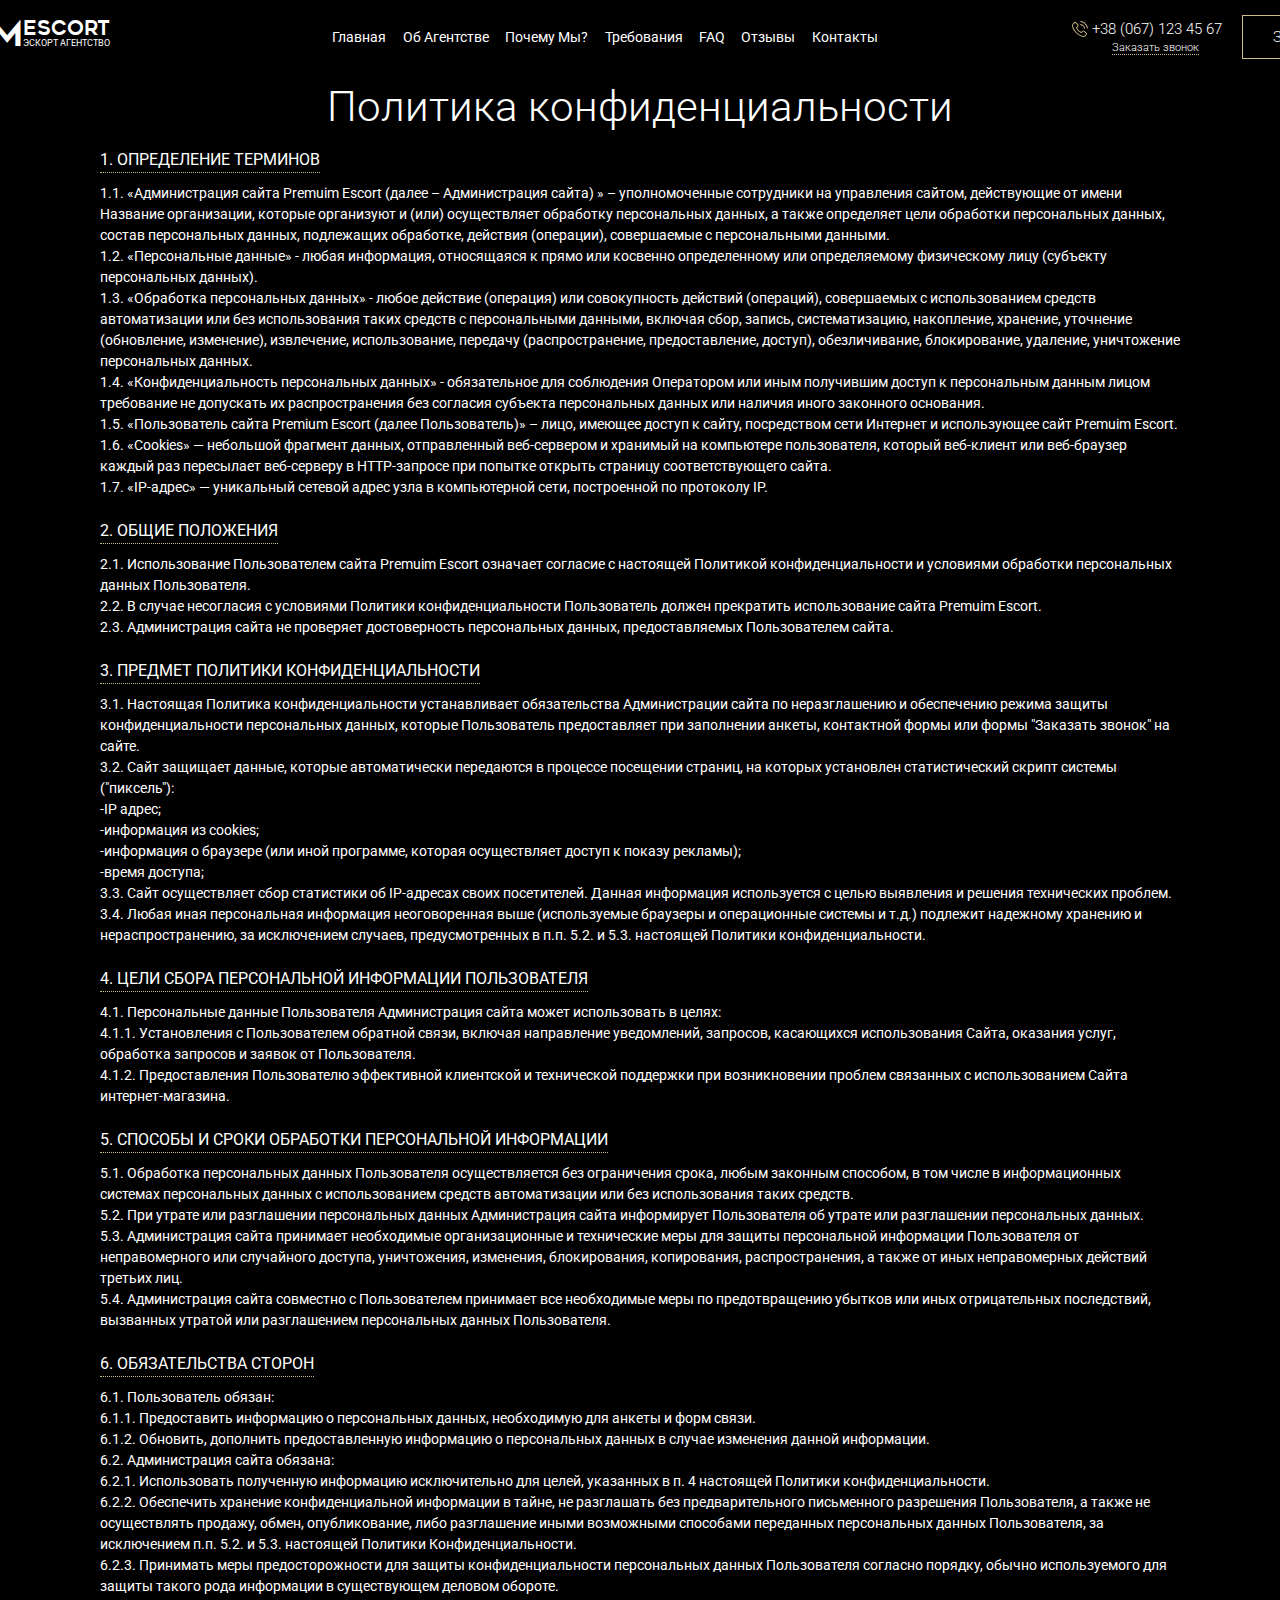
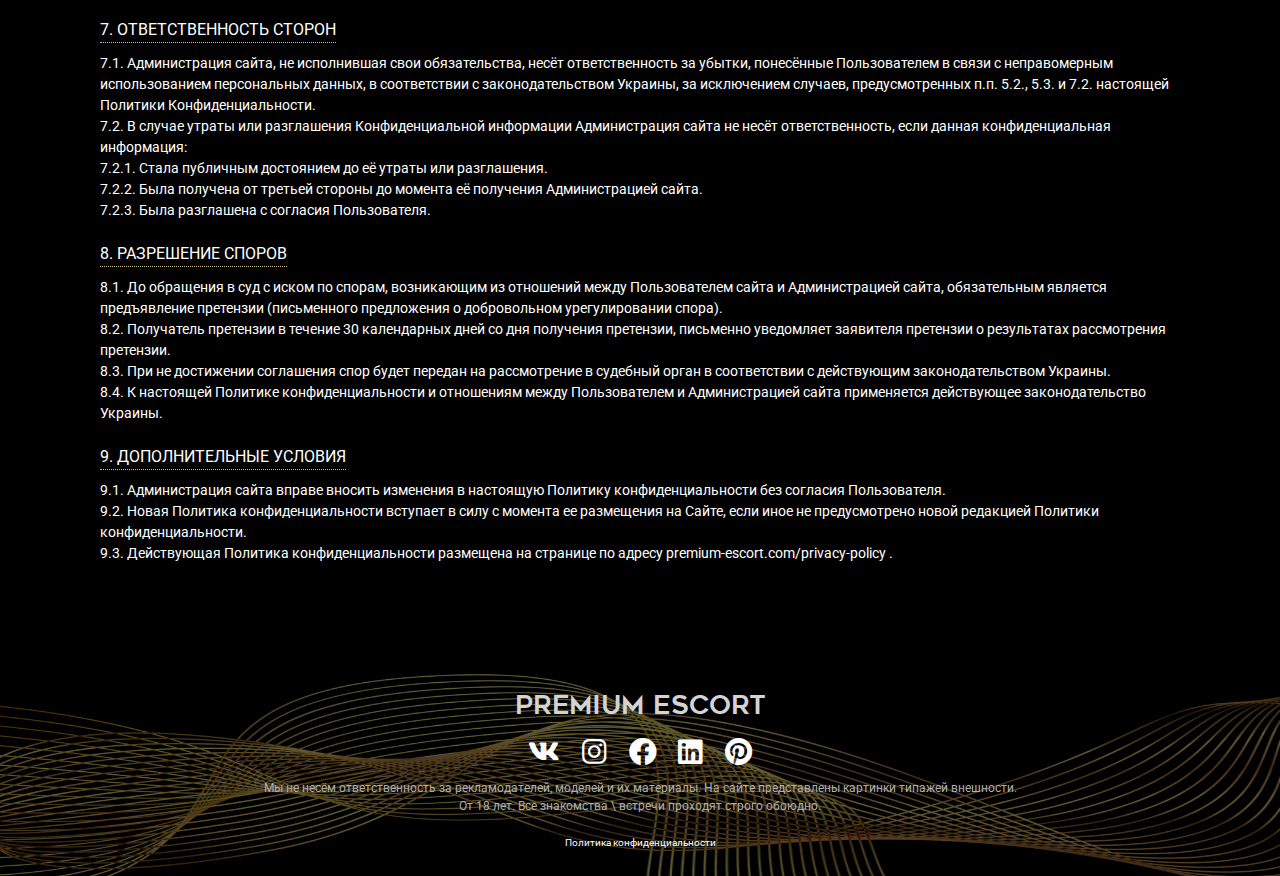
<file: privacy-policy.html>
<!doctype html>
<html lang="ru">

<head>
    <meta charset="utf-8">
    <meta name="viewport" content="width=device-width, initial-scale=1, shrink-to-fit=no">
    <title>Premium Escort - Политика конфиденциальности</title>
    <link rel="stylesheet" href="css/bootstrap.min.css">
    <link rel="stylesheet" href="css/style.css">
    <link rel="stylesheet" href="fonts/fontawesome-free-5.13.0-web/css/all.css">
    <script src="https://ajax.googleapis.com/ajax/libs/jquery/3.4.1/jquery.min.js"></script>
    <script src="https://cdnjs.cloudflare.com/ajax/libs/popper.js/1.16.0/umd/popper.min.js"></script>
    <link href="https://fonts.googleapis.com/css2?family=Roboto:wght@300;400;500;700&display=swap" rel="stylesheet">
</head>

<body id="home">
    <header class="main_menu home_menu">
        <div class="container">
            <div class="row align-items-center">
                <div class="col-lg-12">
                    <nav class="navbar navbar-expand-lg navbar-dark">
                        <a class="navbar-brand hh active" href="#home">PREMIUM<span>ESCORT
                        <div class="disc">ЭСКОРТ АГЕНТСТВО</div></span></a>
                        <div class="row mob-menu-icons">
                            <a class="navbar-toggler hh" type="button" href="#anketa">
                                <img alt="" src="img/icon/anketa.svg">
                            </a>
                            <button class="navbar-toggler menu-icon" type="button" data-toggle="collapse" data-target="#navbarSupportedContent" aria-controls="navbarSupportedContent" aria-expanded="false" aria-label="Toggle navigation">
                            <span class="navbar-toggler-icon"></span>
                        </button>
                        </div>
                        <div class="collapse navbar-collapse main-menu-item justify-content-center" id="navbarSupportedContent">
                            <ul class="navbar-nav menu align-items-center">
                                <li class="nav-item">
                                    <a class="nav-link" href="index.html">Главная</a>
                                </li>
                                <li class="nav-item">
                                    <a class="nav-link" href="about.html">Об агентстве</a>
                                </li>
                                <li class="nav-item">
                                    <a class="nav-link" href="advantages.html">Почему мы?</a>
                                </li>
                                <li class="nav-item">
                                    <a class="nav-link" href="requirements.html">Требования</a>
                                </li>
                                <li class="nav-item">
                                    <a class="nav-link" href="faq.html">FAQ</a>
                                </li>
                                <li class="nav-item">
                                    <a class="nav-link" href="#reviews">Отзывы</a>
                                </li>
                                <li class="nav-item">
                                    <a class="nav-link" href="#contacts">Контакты</a>
                                </li>
                            </ul>
                        </div>
                        <div class="menu_right_block">
                            <div class="hidden menu_right_item">
                                <a class="info-contacts d-none d-lg-block" data-toggle="modal" href="#ModalPhones"><img alt="" src="img/icon/phone-call.svg"> +38 (067) 123 45 67</a>
                                <a class="order-callback" data-toggle="modal" href="#ModalCallback">Заказать звонок</a>
                            </div>
                            <a class="boot" href="#anketa">Заполнить анкету</a>
                        </div>
                    </nav>
                </div>
            </div>
        </div>
    </header>
    <!-- FULLSCREEN MODAL CODE (.fullscreen) -->
    <div class="modal fade fullscreen" id="menuModal" tabindex="-1" role="dialog" aria-labelledby="myModalLabel" aria-hidden="true" style="z-index: 9999">
        <div class="modal-dialog">
            <div class="modal-content" style="color:#fff;">
                <div class="modal-header" style="border:0;">
                    <button type="button" class="btn btn-link menu-close" data-dismiss="modal"><img src="./img/icon/close.svg"></button>
                </div>
                <div class="modal-body text-center" data-dismiss="modal">
                    <ul style="list-style-type:none;">
                        <li><a class="nav-link" href="index.html">Главная</a></li>
                        <li><a class="nav-link" href="about.html">Об агентстве</a></li>
                        <li><a class="nav-link" href="advantages.html">Почему мы?</a></li>
                        <li><a class="nav-link" href="requirements.html">Требования</a></li>
                        <li><a class="nav-link" href="faq.html">FAQ</a></li>
                        <li><a class="nav-link" href="#reviews">Отзывы</a></li>
                        <li><a class="nav-link" href="#contacts">Контакты</a></li>
                    </ul>
                </div>
                <a class="boot boot-mob-menu hh" href="#anketa" data-dismiss="modal">Заполнить анкету</a>
            </div>
            <!-- /.modal-content -->
        </div>
        <!-- /.modal-dialog -->
    </div>
    <!-- /.fullscreen -->
    <!-- Mobile Menu end -->
    <!-- Header part end-->
    <section id="pol" class="feature_part">
        <div class="container">
            <div class="row justify-content-center">
                <div class="col-xl-8">
                    <div class="section_tittle text-center">
                        Политика конфиденциальности
                        <!--                    <p class="text-center">Описание</p> -->
                    </div>
                </div>
            </div>
            <div class="col-xl-12">
                <div class="tittle_police">1. ОПРЕДЕЛЕНИЕ ТЕРМИНОВ</div>
                1.1. «Администрация сайта Premuim Escort (далее – Администрация сайта) » – уполномоченные сотрудники на управления сайтом, действующие от имени Название организации, которые организуют и (или) осуществляет обработку персональных данных, а также определяет
                цели обработки персональных данных, состав персональных данных, подлежащих обработке, действия (операции), совершаемые с персональными данными.<br> 1.2. «Персональные данные» - любая информация, относящаяся к прямо или
                косвенно определенному или определяемому физическому лицу (субъекту персональных данных).<br> 1.3. «Обработка персональных данных» - любое действие (операция) или совокупность действий (операций), совершаемых с использованием средств автоматизации
                или без использования таких средств с персональными данными, включая сбор, запись, систематизацию, накопление, хранение, уточнение (обновление, изменение), извлечение, использование, передачу (распространение, предоставление, доступ),
                обезличивание, блокирование, удаление, уничтожение персональных данных.<br> 1.4. «Конфиденциальность персональных данных» - обязательное для соблюдения Оператором или иным получившим доступ к персональным данным лицом требование не допускать
                их распространения без согласия субъекта персональных данных или наличия иного законного основания.<br> 1.5. «Пользователь сайта Premium Escort (далее Пользователь)» – лицо, имеющее доступ к сайту, посредством сети Интернет и использующее
                сайт Premuim Escort.<br> 1.6. «Cookies» — небольшой фрагмент данных, отправленный веб-сервером и хранимый на компьютере пользователя, который веб-клиент или веб-браузер каждый раз пересылает веб-серверу в HTTP-запросе при попытке открыть
                страницу соответствующего сайта.<br> 1.7. «IP-адрес» — уникальный сетевой адрес узла в компьютерной сети, построенной по протоколу IP.<br><br>
                <div class="tittle_police">2. ОБЩИЕ ПОЛОЖЕНИЯ</div>
                2.1. Использование Пользователем сайта Premuim Escort означает согласие с настоящей Политикой конфиденциальности и условиями обработки персональных данных Пользователя.<br> 2.2. В случае несогласия с условиями Политики конфиденциальности
                Пользователь должен прекратить использование сайта Premuim Escort.<br> 2.3. Администрация сайта не проверяет достоверность персональных данных, предоставляемых Пользователем сайта.<br><br>
                <div class="tittle_police">3. ПРЕДМЕТ ПОЛИТИКИ КОНФИДЕНЦИАЛЬНОСТИ</div>
                3.1. Настоящая Политика конфиденциальности устанавливает обязательства Администрации сайта по неразглашению и обеспечению режима защиты конфиденциальности персональных данных, которые Пользователь предоставляет при заполнении анкеты, контактной формы
                или формы "Заказать звонок" на сайте.<br> 3.2. Сайт защищает данные, которые автоматически передаются в процессе посещении страниц, на которых установлен статистический скрипт системы ("пиксель"):<br> -IP адрес;<br> -информация
                из cookies;<br> -информация о браузере (или иной программе, которая осуществляет доступ к показу рекламы);<br> -время доступа;<br> 3.3. Сайт осуществляет сбор статистики об IP-адресах своих посетителей. Данная информация используется с
                целью выявления и решения технических проблем.<br> 3.4. Любая иная персональная информация неоговоренная выше (используемые браузеры и операционные системы и т.д.) подлежит надежному хранению и нераспространению, за исключением случаев,
                предусмотренных в п.п. 5.2. и 5.3. настоящей Политики конфиденциальности.<br><br>
                <div class="tittle_police">4. ЦЕЛИ СБОРА ПЕРСОНАЛЬНОЙ ИНФОРМАЦИИ ПОЛЬЗОВАТЕЛЯ</div>
                4.1. Персональные данные Пользователя Администрация сайта может использовать в целях:<br> 4.1.1. Установления с Пользователем обратной связи, включая направление уведомлений, запросов, касающихся использования Сайта, оказания услуг, обработка
                запросов и заявок от Пользователя.<br> 4.1.2. Предоставления Пользователю эффективной клиентской и технической поддержки при возникновении проблем связанных с использованием Сайта интернет-магазина.<br><br>
                <div class="tittle_police">5. СПОСОБЫ И СРОКИ ОБРАБОТКИ ПЕРСОНАЛЬНОЙ ИНФОРМАЦИИ</div>
                5.1. Обработка персональных данных Пользователя осуществляется без ограничения срока, любым законным способом, в том числе в информационных системах персональных данных с использованием средств автоматизации или без использования таких средств.<br>                5.2. При утрате или разглашении персональных данных Администрация сайта информирует Пользователя об утрате или разглашении персональных данных.<br> 5.3. Администрация сайта принимает необходимые организационные и технические меры для защиты
                персональной информации Пользователя от неправомерного или случайного доступа, уничтожения, изменения, блокирования, копирования, распространения, а также от иных неправомерных действий третьих лиц.<br> 5.4. Администрация сайта совместно
                с Пользователем принимает все необходимые меры по предотвращению убытков или иных отрицательных последствий, вызванных утратой или разглашением персональных данных Пользователя.<br><br>
                <div class="tittle_police">6. ОБЯЗАТЕЛЬСТВА СТОРОН</div>
                6.1. Пользователь обязан:<br> 6.1.1. Предоставить информацию о персональных данных, необходимую для анкеты и форм связи.<br> 6.1.2. Обновить, дополнить предоставленную информацию о персональных данных в случае изменения данной информации.<br>                6.2. Администрация сайта обязана:<br> 6.2.1. Использовать полученную информацию исключительно для целей, указанных в п. 4 настоящей Политики конфиденциальности.<br> 6.2.2. Обеспечить хранение конфиденциальной информации в тайне, не разглашать
                без предварительного письменного разрешения Пользователя, а также не осуществлять продажу, обмен, опубликование, либо разглашение иными возможными способами переданных персональных данных Пользователя, за исключением п.п. 5.2. и 5.3. настоящей
                Политики Конфиденциальности.<br> 6.2.3. Принимать меры предосторожности для защиты конфиденциальности персональных данных Пользователя согласно порядку, обычно используемого для защиты такого рода информации в существующем деловом обороте.<br><br>
                <div class="tittle_police">7. ОТВЕТСТВЕННОСТЬ СТОРОН</div>
                7.1. Администрация сайта, не исполнившая свои обязательства, несёт ответственность за убытки, понесённые Пользователем в связи с неправомерным использованием персональных данных, в соответствии с законодательством Украины, за исключением случаев, предусмотренных
                п.п. 5.2., 5.3. и 7.2. настоящей Политики Конфиденциальности.<br> 7.2. В случае утраты или разглашения Конфиденциальной информации Администрация сайта не несёт ответственность, если данная конфиденциальная информация:<br>                7.2.1. Стала публичным достоянием до её утраты или разглашения.<br> 7.2.2. Была получена от третьей стороны до момента её получения Администрацией сайта.<br> 7.2.3. Была разглашена с согласия Пользователя.<br><br>
                <div class="tittle_police">8. РАЗРЕШЕНИЕ СПОРОВ</div>
                8.1. До обращения в суд с иском по спорам, возникающим из отношений между Пользователем сайта и Администрацией сайта, обязательным является предъявление претензии (письменного предложения о добровольном урегулировании спора).<br> 8.2.
                Получатель претензии в течение 30 календарных дней со дня получения претензии, письменно уведомляет заявителя претензии о результатах рассмотрения претензии.<br> 8.3. При не достижении соглашения спор будет передан на рассмотрение в судебный
                орган в соответствии с действующим законодательством Украины.<br> 8.4. К настоящей Политике конфиденциальности и отношениям между Пользователем и Администрацией сайта применяется действующее законодательство Украины.<br><br>
                <div class="tittle_police">9. ДОПОЛНИТЕЛЬНЫЕ УСЛОВИЯ</div>
                9.1. Администрация сайта вправе вносить изменения в настоящую Политику конфиденциальности без согласия Пользователя.<br> 9.2. Новая Политика конфиденциальности вступает в силу с момента ее размещения на Сайте, если иное не предусмотрено
                новой редакцией Политики конфиденциальности.<br> 9.3. Действующая Политика конфиденциальности размещена на странице по адресу premium-escort.com/privacy-policy .
            </div>
        </div>
    </section>
    <!-- Contacts end -->
    <!-- footer part start-->
    <footer class="footer py-4">
        <!-- py-5 -->
        <div class="container-fluid">
            <div class="col-lg-12 flex-column justify-content-center align-items-center text-center footer-block-pos section-tittle">
                <span>Premium Escort</span>
                <ul class="social_link d-flex justify-content-center">
                    <li><a href=""><i class="fab fa-2x fa-vk"></i></a></li>
                    <li><a href=""><i class="fab fa-2x fa-instagram"></i></a></li>
                    <li><a href=""><i class="fab fa-2x fa-facebook"></i></a></li>
                    <li><a href=""><i class="fab fa-2x fa-linkedin"></i></a></li>
                    <li><a href=""><i class="fab fa-2x fa-pinterest"></i></a></li>
                </ul>
                <p>Мы не несём ответственность за рекламодателей, моделей и их материалы. На сайте представлены картинки типажей внешности.<br>От 18 лет. Все знакомства \ встречи проходят строго обоюдно.</p>
                <a class="pol hh" href="#pol">Политика конфиденциальности</a>
            </div>
        </div>
    </footer>
    <!-- Right soc bar -->
    <div class="social-icons" id="s-icons">
        <ul class="navbar-nav" aria-labelledby="btn-share">
            <li>
                <a href="#ModalCallback" data-toggle="modal" class="btn btn-primary btn-social"><img alt="" class="btn-social-pos" src="img/icon/callback.svg"></a>
            </li>
            <li>
                <a href="#ModalPhones" data-toggle="modal" class="btn btn-primary btn-social"><img alt="" class="btn-social-pos" src="img/icon/telephone.svg"></a>
            </li>
            <li>
                <a target="_blank" href="tg://resolve?domain=iam_ignat" class="btn btn-primary btn-social"><img alt="" class="btn-social-pos" src="img/icon/telega.svg"></a>
            </li>
            <li>
                <a target="_blank" href="viber://chat?number=12345678" class="btn btn-primary btn-social"><img alt="" class="btn-social-pos" src="img/icon/viber.svg"></a>
            </li>
        </ul>
        <button id="btn-share" class="btn btn-primary btn-social"><i class="btn-social-main fa fa-phone-alt"></i></button>
    </div>
    <!-- Back to top button -->
    <button id="back-to-top" class="btn btn-primary back-to-top" role="button" title="Наверх" data-toggle="tooltip" data-placement="left"><i class="fa fa-long-arrow-alt-up"></i></button>
    <!-- The Modal "Контакты" -->
    <div class="modal fade" id="ModalPhones">
        <div class="modal-dialog modal-dialog-centered">
            <div class="modal-content">
                <!-- Modal Header -->
                <div class="modal-header">
                    <div class="modal-title">Наши контакты</div>
                    <button type="button" class="close" data-dismiss="modal">&times;</button>
                </div>
                <!-- Modal body -->
                <div class="modal-body">
                    <div class="row">
                        <div class="col mdl_block">
                            <a href="tel:+380777777777">+38 (077) 777 77 77</a>
                        </div>
                        <div class="col">
                            <div class="row mdl_block">
                                <div class="col">
                                    <a href="#"><img alt="" src="./img/icon/black_telegram.svg"></a>
                                </div>
                                <div class="col">
                                    <a href="#"><img alt="" src="./img/icon/black_viber.svg"></a>
                                </div>
                                <div class="col">
                                    <a href="#"><img alt="" src="./img/icon/black_whatsapp.svg"></a>
                                </div>
                            </div>
                        </div>
                    </div>
                    <div class="row">
                        <div class="col mdl_block">
                            <a href="tel:+380777777777">+38 (077) 777 77 77</a>
                        </div>
                        <div class="col">
                            <div class="row mdl_block">
                                <div class="col">
                                    <a href="#"><img alt="" src="./img/icon/black_telegram.svg"></a>
                                </div>
                                <div class="col">
                                    <a href="#"><img alt="" src="./img/icon/black_viber.svg"></a>
                                </div>
                                <div class="col">
                                    <a href="#"><img alt="" src="./img/icon/black_whatsapp.svg"></a>
                                </div>
                            </div>
                        </div>
                    </div>
                    <div class="row">
                        <div class="col mdl_block">
                            <a href="tel:+380777777777">+38 (077) 777 77 77</a>
                        </div>
                        <div class="col">
                            <div class="row mdl_block">
                                <div class="col">
                                    <a href="#"><img alt="" src="./img/icon/black_telegram.svg"></a>
                                </div>
                                <div class="col">
                                    <a href="#"><img alt="" src="./img/icon/black_viber.svg"></a>
                                </div>
                                <div class="col">
                                    <a href="#"><img alt="" src="./img/icon/black_whatsapp.svg"></a>
                                </div>
                            </div>
                        </div>
                    </div>
                </div>
            </div>
        </div>
    </div>
    <!-- The Modal "Перезвонить мне" -->
    <div class="modal fade" id="ModalCallback">
        <div class="modal-dialog modal-dialog-centered">
            <div class="modal-content">
                <!-- Modal Header -->
                <div class="modal-header">
                    <div class="modal-title">Заказать звонок</div>
                    <button type="button" class="close" data-dismiss="modal">&times;</button>
                </div>
                <!-- Modal body -->
                <div class="modal-body">
                    <form id="fcallback" class="contact-form" action="php/form-callback.php">
                        <div class="row">
                            <div class="col form-field col x-50">
                                <input name="name" placeholder="Имя" type="text" required>
                            </div>
                            <div class="col form-field col x-50">
                                <input name="phone" placeholder="Телефон" type="tel" required>
                            </div>
                        </div>
                        <div class="form-field col x-100 align-center">
                            <div id="callbackResult"><button class="boot" type="button" onclick="ajaxFormRequest('callbackResult', 'fcallback', 'php/form-callback.php')">Отправить</button></div>
                        </div>
                    </form>
                </div>
            </div>
        </div>
    </div>
    <!-- Modal "Заполнить анкету" -->
    <div class="modal fade" id="ModalAnketa">
        <div class="modal-dialog modal-dialog-centered">
            <div class="modal-content">
                <!-- Modal Header -->
                <div class="modal-header">
                    <div class="modal-title">Анкета</div>
                    <button type="button" class="close" data-dismiss="modal">&times;</button>
                </div>
                <!-- Modal body -->
                <div class="modal-body text-center">
                    <form id="fprofile-modal" action="php/form-profile.php" method="post" enctype="multipart/form-data">
                        <div class="row">
                            <div class="col">
                                <input name="name" placeholder="Имя" type="text" required>
                                <input name="phone" placeholder="Телефон" type="password" required>
                                <input name="city" placeholder="Город проживания" type="text" required>
                            </div>
                            <div class="col">
                                <input name="age" placeholder="Возраст (от 18 лет)" type="text" required>
                                <input name="insta" placeholder="Instagram (необязательно)" type="text">
                                <label>Есть ли опыт?</label><br>
                                <div class="custom-control custom-radio custom-control-inline">
                                    <input type="radio" id="customRadioInline1" name="exp" class="custom-control-input">
                                    <label class="custom-control-label" for="customRadioInline1">Да</label>
                                </div>
                                <div class="custom-control custom-radio custom-control-inline">
                                    <input type="radio" id="customRadioInline2" name="exp" class="custom-control-input">
                                    <label class="custom-control-label" for="customRadioInline2">Нет</label>
                                </div>
                            </div>
                        </div>
                        <div class="modal-h text-center">Добавь пару своих фото</div><br>
                        <div class="row justify-content-center">
                            <div class="col-5">
                                Фото в полный рост
                                <input id="filemodal1" type="file" name="file[]" class="inputfile" />
                                <label for="filemodal1"><img alt="" src="./img/icon/add.svg"></label>
                            </div>
                            <div class="col-5">
                                Фото с других ракурсов
                                <input id="filemodal2" type="file" name="file[]" class="inputfile" />
                                <label for="filemodal2"><img alt="" src="./img/icon/add.svg"></label>
                            </div>
                        </div>
                        <br>
                        <div id="profileModalResult"><button class="boot" type="button" onclick="ajaxFormRequest('profileModalResult', 'fprofile-modal', 'php/form-profile.php')">Отправить</button></div>
                    </form>
                </div>
            </div>
        </div>
    </div>
    <script src="https://code.jquery.com/jquery-3.4.1.min.js" integrity="sha384-J6qa4849blE2+poT4WnyKhv5vZF5SrPo0iEjwBvKU7imGFAV0wwj1yYfoRSJoZ+n" crossorigin="anonymous"></script>
    <script src="https://cdn.jsdelivr.net/npm/popper.js@1.16.0/dist/umd/popper.min.js" integrity="sha384-Q6E9RHvbIyZFJoft+2mJbHaEWldlvI9IOYy5n3zV9zzTtmI3UksdQRVvoxMfooAo" crossorigin="anonymous"></script>
    <script src="https://stackpath.bootstrapcdn.com/bootstrap/4.4.1/js/bootstrap.min.js" integrity="sha384-wfSDF2E50Y2D1uUdj0O3uMBJnjuUD4Ih7YwaYd1iqfktj0Uod8GCExl3Og8ifwB6" crossorigin="anonymous"></script>
    <script src="js/custom.js"></script>
</body>

</html>
<!-- owl carousel js
<script src="js/owl.carousel.min.js"></script>
<script src="js/jquery.nice-select.min.js"></script> -->
<!-- custom js
<script src="js/back.to.top.js"></script>
<script src="js/fixed.menu.js"></script>
<script src="js/hide.tag.js"></script>
<script src="js/imput-file.js"></script>
<script src="js/icons-right.js"></script>
<script src="js/block.backlight.js"></script> -->
</file>
<file: css/style.css>
/*** GLOBAL INFO START

Заголовки: 42px
Описания: 15px
Линии: 4px
Цвет элементов: #d0bc89

-GLOBAL INFO END ***/

/* FONTS */
@font-face {
    font-family: Geometos;
    src: url(../fonts/font-for-logo/logo.ttf);
}

/**************** ROOT STYLE ****************/
html { scroll-behavior: smooth; }
body {
  color: #fff;
  background-color: #000000;
  font-family: 'Roboto', sans-serif;
  padding: 0;
  margin: 0;
  font-size: 14px;
}

/*********** TYPOGRAPHY STYLES ***********/
img {max-width: 100%;}
hr {display: none;}
a {
    color: #fff;
    text-decoration: none;
    -webkit-transition: 0.5s;
    transition: 0.5s;
}
a:hover {
    color: #d0bc89;
    outline: none;
    text-decoration: none;
}
a:focus, .button:focus, button:focus, .btn:focus {
    text-decoration: none;
    outline: none;
    box-shadow: none;
    -webkit-transition: 1s;
    transition: 1s;
}

p {
    font-size: 14px;
    color: #b0b0b0;
}
ul {
    list-style: none;
    margin: 0;
    padding: 0;
}

/* ScrollBar Style */
body::-webkit-scrollbar {background-color:#d0bc89;width:8px}
body::-webkit-scrollbar-track {background-color: #ffffff}
body::-webkit-scrollbar-thumb {background-color: #d0bc89;border-radius:16px;border:1px solid rgba(0, 0, 0, 0)}
body::-webkit-scrollbar-button {display:none}

/* Text under slider *Models* */
.carousel-caption {position: unset;}
.carousel-caption p{color: #fff;margin-bottom: -30px;font-weight: 300;}
.carousel-caption span {color: #d0bc89;font-weight: bold;}

/* Mouse scroll animate */
.scroll-downs {
    position: absolute;
    top: 0;
    right: 0;
    bottom: 0;
    left: 0;
    margin: auto;

    width :34px;
    height: 55px;
}
.mousey {
    cursor: pointer;
    display: inline-block;
    width: 3px;
    padding: 10px 15px;
    height: 35px;
    border: 2px solid #fff;
    border-radius: 25px;
    box-sizing: content-box;
    vertical-align: middle;
    transform: scale(0.6);
}
.scroller {
    width: 3px;
    height: 10px;
    border-radius: 25%;
    background-color: #fff;
    animation-name: scroll;
    animation-duration: 2.2s;
    animation-timing-function: cubic-bezier(.15,.41,.69,.94);
    animation-iteration-count: infinite;
}

@keyframes scroll {
    0% { opacity: 0; }
    10% { transform: translateY(0); opacity: 1; }
    100% { transform: translateY(15px); opacity: 0;}
}

.custom-control-input:checked~.custom-control-label::before {
    color: #fff;
    border-color: #d0bc89;
    background-color: #d0bc89;
}

.head-mouse {
    position: absolute;
    text-align: center;
    bottom: 10px;
    left:0;
    right: 0;
}

::placeholder {padding-left: 7px;}

*, *:after, *:before {
    -webkit-box-sizing: border-box;
    -moz-box-sizing: border-box;
    box-sizing: border-box;
}

/* No Touch devices */
.cd-nav-trigger {
    display: none;
}

.no-touch #cd-vertical-nav {
    position: fixed;
    left: 40px;
    top: 50%;
    bottom: auto;
    -webkit-transform: translateY(-50%);
    -moz-transform: translateY(-50%);
    -ms-transform: translateY(-50%);
    -o-transform: translateY(-50%);
    transform: translateY(-50%);
    z-index: 1;
}
.no-touch #cd-vertical-nav li {
    text-align: left;
}
.no-touch #cd-vertical-nav a {
    display: inline-block;
    /* prevent weird movements on hover when you use a CSS3 transformation - webkit browsers */
    -webkit-backface-visibility: hidden;
    backface-visibility: hidden;
}
.no-touch #cd-vertical-nav a:after {
    content: "";
    display: table;
    clear: both;
}
.no-touch #cd-vertical-nav a span {
    float: left;
    display: inline-block;
    -webkit-transform: scale(0.6);
    -moz-transform: scale(0.6);
    -ms-transform: scale(0.6);
    -o-transform: scale(0.6);
    transform: scale(0.6);
}
.no-touch #cd-vertical-nav a:hover span {
    -webkit-transform: scale(1);
    -moz-transform: scale(1);
    -ms-transform: scale(1);
    -o-transform: scale(1);
    transform: scale(1);
}

.no-touch #cd-vertical-nav a:hover .cd-label {opacity: 1;}

.no-touch #cd-vertical-nav a.is-selected .cd-dot{background-color: #fff;}
.no-touch #cd-vertical-nav a.is-selected .cd-label{transform: scale(1);opacity: 1;}
.no-touch #cd-vertical-nav .cd-dot {
    position: relative;
    /* we set a top value in order to align the dot with the label. If you change label's font, you may need to change this top value*/
    top: 8px;
    height: 18px;
    width: 18px;
    border-radius: 50%;
    background-color: #d0bc89;
    -webkit-transition: -webkit-transform 0.2s, background-color 0.5s;
    -moz-transition: -moz-transform 0.2s, background-color 0.5s;
    transition: transform 0.2s, background-color 0.5s;
    -webkit-transform-origin: 50% 50%;
    -moz-transform-origin: 50% 50%;
    -ms-transform-origin: 50% 50%;
    -o-transform-origin: 50% 50%;
    transform-origin: 50% 50%;
}

.no-touch #cd-vertical-nav .cd-label {
    position: relative;
    margin: 5px 0px 0px 14px;
    color: white;
    font-size: 16px;
    font-weight: 300;
    -webkit-transition: -webkit-transform 0.2s, opacity 0.2s;
    -moz-transition: -moz-transform 0.2s, opacity 0.2s;
    transition: transform 0.2s, opacity 0.2s;
    opacity: 0;
    -webkit-transform-origin: 100% 50%;
    -moz-transform-origin: 100% 50%;
    -ms-transform-origin: 100% 50%;
    -o-transform-origin: 100% 50%;
    transform-origin: 100% 50%;
}

/* Touch devices */
.touch .cd-nav-trigger {
    display: block;
    z-index: 2;
    position: fixed;
    bottom: 30px;
    left: 5%;
    height: 44px;
    width: 44px;
    border-radius: 0.25em;
    background: rgba(255, 255, 255, 0.9);
}

.touch .cd-nav-trigger span {
    position: absolute;
    height: 4px;
    width: 4px;
    background-color: #3e3947;
    border-radius: 50%;
    left: 50%;
    top: 50%;
    bottom: auto;
    right: auto;
    -webkit-transform: translateX(-50%) translateY(-50%);
    -moz-transform: translateX(-50%) translateY(-50%);
    -ms-transform: translateX(-50%) translateY(-50%);
    -o-transform: translateX(-50%) translateY(-50%);
    transform: translateX(-50%) translateY(-50%);
}

.touch .cd-nav-trigger span::before, .touch .cd-nav-trigger span::after {
    content: '';
    height: 100%;
    width: 100%;
    position: absolute;
    left: 0;
    background-color: inherit;
    border-radius: inherit;
}

.touch .cd-nav-trigger span::before {top: -9px;}
.touch .cd-nav-trigger span::after {bottom: -9px;}

.touch #cd-vertical-nav {
    position: fixed;
    z-index: 1;
    right: 5%;
    bottom: 30px;
    width: 90%;
    max-width: 400px;
    max-height: 90%;
    overflow-y: scroll;
    -webkit-overflow-scrolling: touch;
    -webkit-transform-origin: right bottom;
    -moz-transform-origin: right bottom;
    -ms-transform-origin: right bottom;
    -o-transform-origin: right bottom;
    transform-origin: right bottom;
    -webkit-transform: scale(0);
    -moz-transform: scale(0);
    -ms-transform: scale(0);
    -o-transform: scale(0);
    transform: scale(0);
    -webkit-transition-property: -webkit-transform;
    -moz-transition-property: -moz-transform;
    transition-property: transform;
    -webkit-transition-duration: 0.2s;
    -moz-transition-duration: 0.2s;
    transition-duration: 0.2s;
    border-radius: 0.25em;
    background-color: rgba(255, 255, 255, 0.9);
}
.touch #cd-vertical-nav a {
    display: block;
    padding: 1em;
    border-bottom: 1px solid rgba(62, 57, 71, 0.1);
}
.touch #cd-vertical-nav a span:first-child {
    display: none;
}
.touch #cd-vertical-nav a.is-selected span:last-child {
    color: #d0bc89;
}
.touch #cd-vertical-nav.open {
    -webkit-transform: scale(1);
    -moz-transform: scale(1);
    -ms-transform: scale(1);
    -o-transform: scale(1);
    transform: scale(1);
}
.touch #cd-vertical-nav.open + .cd-nav-trigger {
    background-color: transparent;
}
.touch #cd-vertical-nav.open + .cd-nav-trigger span {
    background-color: rgba(62, 57, 71, 0);
}
.touch #cd-vertical-nav.open + .cd-nav-trigger span::before, .touch #cd-vertical-nav.open + .cd-nav-trigger span::after {
    background-color: #3e3947;
    height: 3px;
    width: 20px;
    border-radius: 0;
    left: -8px;
}
.touch #cd-vertical-nav.open + .cd-nav-trigger span::before {
    -webkit-transform: rotate(45deg);
    -moz-transform: rotate(45deg);
    -ms-transform: rotate(45deg);
    -o-transform: rotate(45deg);
    transform: rotate(45deg);
    top: 1px;
}
.touch #cd-vertical-nav.open + .cd-nav-trigger span::after {
    -webkit-transform: rotate(135deg);
    -moz-transform: rotate(135deg);
    -ms-transform: rotate(135deg);
    -o-transform: rotate(135deg);
    transform: rotate(135deg);
    bottom: 0;
}
.touch #cd-vertical-nav li:last-child a {
    border-bottom: none;
}

/* Menu style */
.menu {font-size: 16px;align-items: center;margin-left:42px}

.menu a {
    text-transform: capitalize;
    vertical-align: middle;
    text-align: center;
    position: relative;
}
.menu .true:after {
    content: "";
    color: #d0bc89;
    display: block;
    border-bottom: 1px solid;
    position: absolute;
    bottom: -5px;
    width: 100%;
    left: 0;
}
.menu a:after {
    content: "";
    display: block;
    color: #d0bc89;
    width: 0;
    border-bottom: 1px solid;
    position: absolute;
    bottom: -5px;
    left: 50%;
    transition: .3s;
}
.menu a:hover:after {
    content: "";
    color: #d0bc89;
    display: block;
    border-bottom: 1px solid;
    position: relative;
    bottom: -5px;
    width: 100%;
    left: 0; }

.mob-menu-bar {margin-right: 10px;}
.mob-menu-icons {display: block;}
.mob-menu-icons img {width: 1.5rem;}

.home_menu {
    position: absolute;
    background-color:rgba(0, 0, 0, 0.7);
    content: "";
    display: block;
    left: 0;
    top: 0;
    width: 100%;
    z-index: 999;
}
.main_menu .navbar-brand {
    font-family: Geometos;
    vertical-align: middle;
    font-size: 36px;
    color: #fff;
    padding: 0rem !important;
}
.main_menu .navbar-brand-mob{
    font-family: Geometos;
    font-size: 1.32rem;
    padding: .8rem 0rem .7rem 0rem!important;
/*    margin-top: 0.27rem; */
}

.main_menu .navbar-brand span {
    display: inline-block;
    font-size: 20.2px;
    line-height: 0.91;
}

.main_menu .navbar-brand .disc {font-family: Roboto;font-size: 8.8px;}

.navbar-brand:hover, .navbar-brand:focus {text-decoration: none;}
.navbar-brand p {font-size: 9px;}
.navbar-dark .navbar-toggler-icon {background-image: url(../img/icon/menu.svg);}

.main_menu .navbar-toggler {
    font-size: 1rem;
    float: right!important;
    position: relative;
    z-index: 1;
}

.menu-icon {padding: unset;}

.main_menu .navbar-toggler:after {
    position: absolute;
    content: "";
    width: 100%;
    height: 100%;
    top: 0;
    left: 0;
    z-index: -1;
    background-size: 100% auto;
}

.main_menu .main-menu-item {text-align: center;justify-content: center;}

.main_menu .main-menu-item ul li .nav-link {
    color: #fff;
    font-size: 14px;
    padding: 38px 23px;
    font-family: "Roboto", serif;
    line-height: 13px;
    text-transform: capitalize;
}

.main_menu .main-menu-item ul li .nav-link:hover {color: #fff;}

.dropdown-menu {background-color: #fafafa;/*border: 1px solid rgba(0, 0, 0, 0.15) !important;*/}

.dropdown .dropdown-menu {
    transition: all 0.5s;
    overflow: hidden;
    transform-origin: top center;
    transform: scale(1, 0);
    display: block;
    margin-top: -1px;
}

.dropdown .dropdown-menu .dropdown-item {
    font-size: 14px;
    padding: 9px 18px !important;
    color: #000 !important;
    text-transform: capitalize;
}

.dropdown .dropdown-menu .dropdown-item:hover {color: #0065e1 !important;}

.dropdown:hover .dropdown-menu {transform: scale(1);}

.nav-link {display: block;padding: .2rem!important;}
.nav-item {padding: 5px;}
.nav-pills .nav-link.active, .nav-pills .show>.nav-link {
    background: none;
}

.comment_carousel .nav-link.active img {
    transform: scale(1.2)
}

.menu_fixed {
    position: fixed;
    z-index: 9999 !important;
    width: 100%;
    background-color: #000000;
    box-shadow: 0px 10px 15px rgba(0, 0, 0, 0.05);
    top: 0;
    margin: auto!important;
    opacity: 1;
}

.menu_fixed .main-menu-item ul li .nav-link {color: #ffffff;}

.menu_right_block {
    color: #fff;
    display: flex;
    position: relative;
    z-index: 1;
}

.menu_right_block .boot {padding: 10px 30px;display: inline-table;margin: auto auto auto 20px;}

.menu_right_block img {margin-bottom: 2px;width: 16px;}
.menu_right_item {
    font-size: 13px;
    flex-direction: column;
    text-align: center;
    margin: auto;
    line-height: 1.2;
}

.menu_right_item .order-callback {
    font-size: 11px;
    font-weight: 300;
    border-bottom-width: 1px;
    border-bottom-style: dotted;
    border-bottom-color: #d0bc89;
    margin-left: 17px;
    }

.menu_right_item .info-contacts {
    font-size: 15px;
    font-weight: 300;
}

.head-text-botton {
    text-align: center;
    font-size: 22px;
    margin-top: 230px;
    font-weight: 300;
}

.head-text-botton a {
    border-bottom-width: 1px;
    border-bottom-style: dotted;
    border-bottom-color: #d0bc89;
}

.icons_right_block{display: none!important;}

.navbar-dark .navbar-nav .active>.nav-link, .navbar-dark .navbar-nav .nav-link.active, .navbar-dark .navbar-nav .nav-link.show, .navbar-dark .navbar-nav .show>.nav-link {color: #d0bc89 !important;}
.navbar-dark .navbar-nav .nav-link:focus,.navbar-dark .navbar-nav .nav-link:hover{color: #fff}

/* Hide menu elements after scroll */
.scroll {transition: .6s;background-color: #000000;}
.scroll .hidden {display: none;}
.scroll .menu {margin-left: -110px;}

/* BLOCKS STYLE */
.feature_part {padding-top: 0px;}

/* REVIEWS STYLE */
#comment {background-color: var(--black);color: var(--white); }
#more1, #more2, #more3, #more4, #more5 {display: none;}
#myBtn1, #myBtn2, #myBtn3, #myBtn4, #myBtn5 {color: #d0bc89; cursor: pointer}
.comment_carousel {padding-top: 20px;}

.comment_carousel img {
    margin: 5px;
    pointer-events: none!important;
    width: 50px;
    height: 50px;
}

.comment_frame {
    display: inline-block;
    position: relative;
    right: 0;
    transform: scale(0.6);
}

.comment_frame img { pointer-events: none!important; max-width: 100%}

.comment_person {
    position: absolute;
    width: 141px;
    border-radius: 70px;
    top: 7px;
    left: 10px;
    z-index: 100;
}

.comment_icon {
    position: absolute;
    left: 0;
    top: 100px;
    z-index: 200;
}

.comment_name {font-size:20px;margin-top: -40px;color: #fff;}
.comment_name p {font-size: 11px; color: #7c7c7c;margin-bottom: 0px;}
.comment_name span {color: #fff;}
.comment-text p {font-size: 16px;}
.panel-group {margin-bottom: 20px;}

/* Modal Windows Styles */
.modal-title {
    font-size: 16px;
    text-align: center;
    color: #000;
}
.modal-content {
    color: #000;
    text-align: center;
    margin: auto;
}
.modal-h {color: #000; font-size: 20px; font-weight: 300;margin-top: 10px;}

.modal-body a {
    color: #000!important;
}

.mdl_block {
    font-size: 18px;
    vertical-align: middle;
    margin-bottom: 5px;
}

.mdl_block img {
    width: 50%;
}

/* Modal "Callback & Anketa" */
.modal-body input {
    font-size: 16px;
    margin-bottom: 20px;
    width: 100%;
    display: block;
    border: none;
    padding-top: 20px;
    border-bottom: solid 1px #000000;
    -webkit-transition: all 0.3s cubic-bezier(0.64, 0.09, 0.08, 1);
    transition: all 0.3s cubic-bezier(0.64, 0.09, 0.08, 1);
    background: -webkit-linear-gradient(top, rgba(255, 255, 255, 0) 96%, #000000 4%);
    background: linear-gradient(to bottom, rgba(255, 255, 255, 0) 96%, #000000 4%);
    background-position: -200px 0;
    background-size: 200px 100%;
    background-repeat: no-repeat;
    color: #000000;
}

.modal-body .inputfile + label {background-color: #fff;}
.modal-body .inputfile:focus + label, .modal-body .inputfile + label:hover {background-color: #9b9b9b;}

.hright_block {
  color: #fff;
  display:inline-block;
  vertical-align:bottom;
  text-align: right;
  float: right;
  margin-top: 150%;
  margin-right: -10%;
}
.hright_block span {font-size: 22px;}
.hright_block p {color: #fff;font-size: 18px;margin-top: -5px;}

/* Lines after head titles */
.left-line {
    background-color: #ababab;
    width: 50%;
    height: 1px;
    margin-right: 20%;
}

.right-line {
    background-color: #ababab;
    width: 50%;
    height: 1px;
}

/* Anketa CSS style */
.anketa input {
    font-size: 16px;
    margin-bottom: 20px;
    width: 100%;
    display: block;
    border: none;
    padding-top: 20px;
    border-bottom: solid 1px #d0bc89;
    -webkit-transition: all 0.3s cubic-bezier(0.64, 0.09, 0.08, 1);
    transition: all 0.3s cubic-bezier(0.64, 0.09, 0.08, 1);
    background: -webkit-linear-gradient(top, rgba(255, 255, 255, 0) 96%, #ffffff 4%);
    background: linear-gradient(to bottom, rgba(255, 255, 255, 0) 96%, #ffffff 4%);
    background-position: -200px 0;
    background-size: 200px 100%;
    background-repeat: no-repeat;
    color: #ffffff;
}

.s-opacity {
    max-width: 50%;
    display: table-cell;
    min-width: 200px;
    height: 1px;
}
.separator-main {margin: 75px auto 0px auto;position: relative;max-width: 50%}

.separator-left {
    background-image: -moz-linear-gradient(right, #fff, rgba(255,215,0,0));
    background-image: -webkit-linear-gradient(right, #fff, rgba(255,215,0,0));
    background-image: -o-linear-gradient(right, #fff, rgba(255,215,0,0));
    background-image: -ms-linear-gradient(right, #fff, rgba(255,215,0,0));
}
.separator-line {
    background: #fff;
    width: 100%;
    height: 1px;
    display: table-cell;
}

.separator-right {
    background-image: -moz-linear-gradient(left, #fff, rgba(255,244,0,0));
    background-image: -webkit-linear-gradient(left, #fff, rgba(255,215,0,0));
    background-image: -o-linear-gradient(left, #fff, rgba(255,215,0,0));
    background-image: -ms-linear-gradient(left, #fff, rgba(255,215,0,0));
}
/* attach input file style */
.file-width {max-width: 21.6%!important;}
.inputfile {
    width: 0.1px;
    height: 0px;
    opacity: 0;
    overflow: hidden;
    position: absolute;
    z-index: -1;
}
.inputfile + label {
    cursor: pointer;
/*    max-width: 50%; */
    padding: 30px;
    border: #000 solid 1px;
    background-color: #9b9b9b;
    display: inline-block;
}

.inputfile + label img {width: 50%;}
.inputfile:focus + label, .inputfile + label:hover {
    /*max-width: 50%; */
    background-color: #fff;
}
.inputfile:focus + label {
    outline: 1px dotted #000;
    outline: -webkit-focus-ring-color auto 5px;
}
.inputfile + label * {
    pointer-events: none;
}

/* блок "Наши преимущества" */
.main-timeline{ position: relative;}
.main-timeline:before,
.main-timeline:after{
    content: "";
    display: block;
    width: 100%;
    clear: both;
}
.main-timeline:before{
    content: "";
    width: 3px;
    height: 100%;
    background: #fff;
    position: absolute;
    top: 0;
    left: 50%;
}
.main-timeline .timeline{
    width: 50%;
    float: left;
    position: relative;
    z-index: 1;
}
.main-timeline .timeline:before,
.main-timeline .timeline:after{
    content: "";
    display: block;
    width: 100%;
    clear: both;
}
.main-timeline .timeline:first-child:before,
.main-timeline .timeline:last-child:before{
    content: "";
    width: 25px;
    height: 25px;
    border-radius: 50%;
    background: #fff;
    border: 4px solid #fff;
    position: absolute;
    top: 0;
    right: -14px;
    z-index: 1;
}
.main-timeline .timeline:last-child:before{
    top: auto;
    bottom: 0;
}
.main-timeline .timeline:last-child:nth-child(even):before{
    right: auto;
    left: -12px;
    bottom: -2px;
}
.main-timeline .timeline-content{
    text-align: center;
    margin-top: 8px;
    position: relative;
    transition: all 0.3s ease 0s;
}
.main-timeline .timeline-content:before{
    content: "";
    width: 100%;
    height: 3px;
    background: #fff;
    position: absolute;
    top: 88px;
    left: 0;
    z-index: -1;
}
.main-timeline .circle{
    width: 180px;
    height: 180px;
    border-radius: 50%;
    background: #000000;
    border: 3px solid #fff;
    float: left;
    margin-right: 25px;
    position: relative;
}
.main-timeline .circle:before{
    content: "";
    width: 10px;
    height: 30px;
    background: #fff;
    margin: auto;
    position: absolute;
    top: 0;
    right: -12px;
    bottom: 0;
    z-index: -1;
    box-shadow: inset 7px 0 9px -7px #444;
}
.main-timeline .circle span{
    display: block;
    width: 100%;
    height: 100%;
    border-radius: 50%;
    line-height: 160px;
/*    border: 3px solid #adabab; */
    font-size: 80px;
    color: #fff;
}
.main-timeline .circle span:before,
.main-timeline .circle span:after{
    content: "";
    width: 28px;
    height: 50px;
    background: #000;
    border-radius: 0 0 0 21px;
    margin: auto;
    position: absolute;
    top: -54px;
    right: -33px;
    bottom: 0;
    z-index: -1;
}
.main-timeline .circle span:after{
    border-radius: 21px 0 0 0;
    top: 0;
    bottom: -56px;
}

.main-timeline .circle img {
    max-width: 50%;
}
.main-timeline .content{
    display: table;
    padding-right: 40px;
    position: relative;
}
.main-timeline .year{
    display: block;
    padding: 10px;
    margin: 10px 0 50px 0;
    background: #fff;
    border-radius: 5px;
    font-size: 1.5rem;
    color: #000000;
}
.main-timeline .title{
    font-size: 25px;
    font-weight: bold;
    color: #fff;
    margin-top: 0;
}
.main-timeline .description{
    font-size: 15px;
    color: #a6a6a6;
    text-align: right;
}
.main-timeline .des-right {
    text-align: left;
}
.main-timeline .icon{
    width: 25px;
    height: 25px;
    border-radius: 50%;
    background: #000000;
    border: 4px solid #fff;
    position: absolute;
    top: 78px;
    right: -14px;
}
.main-timeline .icon:before{
    content: "";
    width: 15px;
    height: 25px;
 /*   background: #000000; */
    margin: auto;
    position: absolute;
    top: -1px;
    left: -15px;
    bottom: 0;
    z-index: -1;
}
.main-timeline .icon span:before,
.main-timeline .icon span:after{
    content: "";
    width: 21px;
    height: 25px;
    background: #000;
    border-radius: 0 0 21px 0;
    margin: auto;
    position: absolute;
    top: -30px;
    left: -15px;
    bottom: 0;
    z-index: -1;
}
.main-timeline .icon span:after{
    border-radius: 0 21px 0 0;
    top: 0;
    left: -15px;
    bottom: -30px;
}
.main-timeline .timeline:nth-child(2n) .timeline-content,
.main-timeline .timeline:nth-child(2n) .circle{
    float: right;
}
.main-timeline .timeline:nth-child(2n) .circle{
    margin: 0 0 0 25px;
}
.main-timeline .timeline:nth-child(2n) .circle:before{
    right: auto;
    left: -12px;
    box-shadow: -7px 0 9px -7px #444 inset;
}
.main-timeline .timeline:nth-child(2n) .circle span:before,
.main-timeline .timeline:nth-child(2n) .circle span:after{
    right: auto;
    left: -33px;
    border-radius: 0 0 21px 0;
}
.main-timeline .timeline:nth-child(2n) .circle span:after{
    border-radius: 0 21px 0 0;
}
.main-timeline .timeline:nth-child(2n) .content{
    padding: 0 0 0 40px;
    margin-left: 2px;
}
.main-timeline .timeline:nth-child(2n) .icon{
    right: auto;
    left: -14px;
}
.main-timeline .timeline:nth-child(2n) .icon:before,
.main-timeline .timeline:nth-child(2n) .icon span:before,
.main-timeline .timeline:nth-child(2n) .icon span:after{
    left: auto;
    right: -15px;
}
.main-timeline .timeline:nth-child(2n) .icon span:before{
    border-radius: 0 0 0 21px;
}
.main-timeline .timeline:nth-child(2n) .icon span:after{
    border-radius: 21px 0 0 0;
}
.main-timeline .timeline:nth-child(2){
    margin-top: 180px;
}
.main-timeline .timeline:nth-child(odd){
    margin: -175px 0 0 0;
}
.main-timeline .timeline:nth-child(even){
    margin-bottom: 80px;
}
.main-timeline .timeline:first-child,
.main-timeline .timeline:last-child:nth-child(even){
    margin: 0;
}
@media only screen and (max-width: 995px) {
    .main-timeline:before,
    .main-timeline:after {
        position: absolute;
    }
    .comment_person {
        width: auto;
        max-width: 90%!important;
    }
    .comment_icon {
        top: 130px;
        left: 10px;
    }
}

/* Блок "Наши требования" */
.requirements {margin: auto;max-width: 800px;}
.req-block {font-weight: 300}
.req-block span {color: #d0bc89!important; font-weight: bold}
.req-block p {font-size: 14px;margin: unset}
.req-block .size {font-size: 16px; font-weight: 300;}
.req-block .header {margin: 20px auto;font-size: 22px;font-weight: 400}

.req-line {border-right: 4px solid #d0bc89;}
.req-subtext {font-size: 18px;color: #b0b0b0;}
.req-subtext p {color: #fff; font-size: 12px;
}

.timeline_2 {
    list-style: none;
    padding: 20px 0 20px;
    position: relative;
}

.timeline_2:before {
    top: 50px;
    bottom: 70px;
    position: absolute;
    content: " ";
    width: 3px;
    background-color: #d0bc89;
    left: 50%;
    margin-left: -1.5px;
}

.timeline_2 > li {
    margin-bottom: 20px;
    position: relative;
}

.timeline_2 > li:before,
.timeline_2 > li:after {
    content: " ";
    display: table;
}

.timeline_2 > li:after {
    clear: both;
}

.timeline_2 > li:before,
.timeline_2 > li:after {
    content: " ";
    display: table;
}

.timeline_2 > li:after {
    clear: both;
}

.timeline_2 > li > .timeline_2-panel {
    text-align: right;
    width: 45%;
    float: left;
/*    border: 1px solid #d4d4d4; */
    border-radius: 2px;
    padding: 18px 10px;
    position: relative;
    -webkit-box-shadow: 0 1px 6px rgba(0, 0, 0, 0.175);
    box-shadow: 0 1px 6px rgba(0, 0, 0, 0.175);
}

.timeline_2 > li > .timeline_2-badge {
    color: #fff;
    width: 50px;
    height: 50px;
    line-height: 46px;
    font-size: 1.4em;
    text-align: center;
    position: absolute;
    top: 16px;
    left: 50%;
    margin-left: -25px;
    background-color: #000000;
    z-index: 100;
    border: 2px solid #d0bc89;
    border-radius: 50%;
    border-style: dashed;
}

.timeline_2 > li.timeline_2-inverted > .timeline_2-panel {
    text-align: left;
    float: right;
}

.timeline_2 > li.timeline_2-inverted > .timeline_2-panel:before {
    border-left-width: 0;
    border-right-width: 15px;
    left: -15px;
    right: auto;
}

.timeline_2 > li.timeline_2-inverted > .timeline_2-panel:after {
    border-left-width: 0;
    border-right-width: 14px;
    left: -14px;
    right: auto;
}

.timeline_2-title {
    color: #fff;
    font-size: 22px;
    margin-top: 6px;
}

.timeline_2-body > p,
.timeline_2-body > ul {
    margin-bottom: 0;
}

.timeline_2-body > p + p {
    margin-top: 5px;
}

/* FAQ INDEX style */

#accordion .panel{
    border: none;
    box-shadow: none;
    border-radius: 0;
    margin-bottom: 5px;
}
#accordion .panel-heading{
    padding: 0;
    border-radius: 0;
    border: none;
}
#accordion .panel-title a{
    font-weight: 300;
    display: block;
    padding: 15px;
    font-size: 16px;
    color: #fff;
    background: #282828;
    transition: all 0.5s ease 0s;
}
#accordion .panel-title a:hover{
    background: rgba(43, 43, 43, 0.8);
}
#accordion .panel-body{
    font-size: 14px;
    color: #000000;
    background: #ffffff;
    padding: 15px 20px;
    line-height: 25px;
    border: none;
    position: relative;
}
#accordion .panel-body:after{
    content: "";
    position: absolute;
    top: -20px;
    left: 40px;
    border: 10px solid transparent;
    border-bottom: 10px solid #ffffff;
}
#accordion .plus {float: right;margin-top: 5px;}
/* FAQ INDEX style end */

input:hover, input:focus {
  outline: none !important;
}

.padding_top {
  padding-top: 90px;
}

.fab {
    font-family: 'Font Awesome 5 Brands';
    font-weight: 400;
}

.section_tittle {
    margin-top: 75px;
    font-size: 42px;
    font-weight: 300;
    margin-bottom: 10px;
}

.section_tittle p {
    color: #f3f3f3;
    font-weight: 300;
    margin-bottom: 26px;
    font-size: 16px;
}

.tittle_police {
    width: max-content;
    font-size: 16px;
    margin-bottom: 10px;
    border-bottom-width: 1px;
    border-bottom-style: dotted;
    border-bottom-color: #d0bc89;
}

.section-subtittle {font-size: 17px;font-weight: 300;}
.section-subtittle p {line-height: unset;}
.section-subtittle a {
    border-bottom-width: 1px;
    border-bottom-style: dotted;
    border-bottom-color: #d0bc89;
}
.section-subtittle .boot{border-bottom-style: solid!important;}

/* Lines after titles */
.about_line {
  margin-bottom: 15px;
  background-color: #d0bc89;
  width: 45%;
  height: 4px; }

.vertical_line {
  border-left: 2px solid #b6b5b4;
  height: 80%;
}

.about_left-side {
    padding-left: 18px;
    border-left: 1px solid var(--white);
    line-height: 50px;
}
.about_left-side p {color: #fff;font-weight: 300;}
.about_left-side a {text-decoration: none; border-bottom: 1px solid #d0bc89;border-bottom-style: dotted;}
.mb_110 {margin-bottom: 110px;}
.mt_130 {margin-top: 130px;}
.mb_130 {margin-bottom: 130px;}

/* Button style */

.boot {
    font-size: 15px;
    font-weight: 300;
    background: #000;
    color: #ffffff;
    padding: 10px 20px;
    text-transform: uppercase;
    text-decoration:none;
    text-align:center;
    background-image: linear-gradient(to left,transparent,transparent 50%, #d0bc89 50%, #d0bc89);
    background-position: 100% 0;
    background-size: 200% 100%;
    transition: all .25s ease-in;
    border: 1px solid #d0bc89;
}

.boot:hover {
    background-position: 0 0;
    color: #000000;
    border: 1px solid #d0bc89;
}

.boot-mob-menu {margin: 0px auto 10% auto; font-size: 16px!important;}

.boot-center {
    margin: auto;
    text-align: center!important;
}

.btn-pos {margin: 10px; border-bottom-style: solid!important;}

.scrollbar {
    margin-left: 30px;
    float: left;
    height: 300px;
    width: 65px;
    background: #F5F5F5;
    overflow-y: scroll;
    margin-bottom: 25px;
}

&::-webkit-scrollbar {
     width: 10px;
     background-color: #F5F5F5;
 }

&::-webkit-scrollbar-thumb {
    background-color: #000000;
    border: 2px solid #555555;
}

/**************** banner part css start ****************/
.banner_part {
  display: block;
  height: 100vh;
  position: relative;
  overflow: hidden;
  background-image: linear-gradient(to top, black 0%, transparent 70%), url(../img/head_bg.jpg);
  background-position: center;
  background-size: auto 100%;
}

.banner_part.about {background-image: linear-gradient(to top, black 0%, transparent 70%), url(../img/head_about2.jpg)!important;background-size: 100% auto;}
.banner_part.faq {background-image: linear-gradient(to top, black 0%, transparent 70%), url(../img/head_faq.jpg)!important;background-size: 100% auto;}
.banner_part.req {background-image: linear-gradient(to top, black 0%, transparent 70%), url(../img/head_req.jpg)!important;}
.banner_part.ads {background-image: linear-gradient(to top, black 0%, transparent 70%), url(../img/head_why.jpg)!important;background-size: 100% auto;}
.container-fluid, .container-sm, .container-md, .container-lg, .container-xl {
  width: 100%;
  padding-right: 15px;
  padding-left: 15px;
  margin-right: auto;
  margin-left: auto; }

/* Текст в шапке */
.main-head-text {
    font-weight: bold;
    line-height: 12px;
    margin-top: 38%;
    margin-left: -5%;
    padding: 4px 0px 34px 20px;
    border-left: 4px solid #d0bc89;
}

.main-head-text p {color: #fff;font-size: 24.2px;line-height: 1.929;}
.main-head-text span {font-size: 66px; font-weight: 300; color: #d0bc89;}
.main-head-text .boot {padding: 10px 40px;}

.conditions-pos {margin-left: -450px;}

.conditions {
    display: block;
    background-color: #000000;
    padding-top: 20px;
    border: 1px solid #b6b5b4;
    font-size: 10px;
    flex: 0 0 50%;
    max-width: 35%;
    position: inherit;
    margin: 0 auto;
}
.conditions li {
    align-items: center; }

.conditions .ttl {
  font-size: 16px;
  width: 12%;
  margin-left: auto;
  margin-right: 30%;
  position: relative;
  margin-bottom: 15px;
}

.conditions .ttl:before {
  position: absolute;
  content: '';
  border-bottom: 1px solid #d2d7da;
  transform: translateX(-50%);
  bottom: 0px;
  left: 75%;
  width: 89px;
}

.conditions .boot-center {margin: 0 0 20px 0}

.conditions-left {
  width: 80%; }

.conditions-left p:last-child {
  padding-left: 30px;
  font-size: 11px;
  font-weight: 500;
  color: #cfcfcf;
  line-height: 1.55; }

.conditions-right {
  margin: auto 0px;
  width: 12%;
  font-size: 28px;
  display: flex;
  align-items: center;
  justify-content: center;
  border-right: 1px solid white; }

.conditions-head {
    margin-left: 33%;
    color: #fff;
    font-size: 22px;
    margin-top: 30%;
}
.text-title {
  color: #fff;
  font-weight: bolder;
  font-size: 13px;
  margin-bottom: 0; }

.text-left {text-align: left !important;}
.text-right {text-align: right !important;}
.text-center {text-align: center !important;}
.text-center span {font-size: 1rem;color: #d3d3d3;}

.d-flex {color: #fff;}

.col-lg-6 {flex: 0 0 50%;max-width: 50%;}
.col-sm-12 {flex: 0 0 100%;}

/* About us style */
.about_us {
  z-index: 99;
  background-position: left bottom;
  background-repeat: no-repeat;
  background-size: 50% 90%;
}

.about_us_img .slider-tittle {
    font-size: 16px;
    font-weight: 300;
    margin: 4px;
}

.about_us .about_us_text p {
  font-size: 16px;
  line-height: 1.929;
  margin-bottom: 35px;
    padding-right: 40px;
}

.about_us .about_us_text ul {
  list-style: none;
  padding: 0;
  margin: 0;
  margin-bottom: 30px;
}

.about_us .about_us_text ul li {
  display: inline-block;
  margin-bottom: 20px;
  font-size: 16px;
  padding-right: 33px;
  padding-top: 12px;
  color: #242429;
  width: 50%;
  float: left;
  font-family: "Playfair Display", serif;
  position: relative;
  padding-left: 29px;
}

.about_us .about_us_text ul li span {
  margin-right: 10px;
  color: #d0bc89;
  position: absolute;
  top: 16px;
  left: 0;
}
.about_us .about_us_text .boot {display: table}
/* FOOTER STYLE */
footer {
    width: 100%;
    background-image: url("../img/footer.png");
    background-repeat: no-repeat;
    background-size: 100% 120%;
    padding: 0 5%;
}
.footer p {font-size: 12px;}
.footer img {vertical-align: bottom;}
.footer span {font-family: Geometos; font-size: 26px;}
.footer_logo {vertical-align: middle;margin: auto;}
.footer_logo img {max-width: 90%;margin-right: auto;margin-left: auto;}

.cform_footer {color: #fff!important;}
.anketa label {color: #fff;}

/* Contacts style*/
.contact-tittle {font-size: 24px; font-weight: 300;}
.contact-phones {vertical-align: middle;margin-top: 15px;;}
.contact-number {vertical-align: middle;font-size: 22px;}
.contact-form {display: block;}
.contacts {margin-top: 30px;}
.contact-icons {margin-left: -25px;}
.contact-icons-pos i {font-size: 2rem;margin: 14px 15px 0px 15px;}

/* FOOTER SOCIAL LINKS STYLE */
.social_link li {padding: 1%;}
.social ul { background-color: #131217 !important; }
.pol {font-size: 10px;}

/* Right bar icons style */
.social-icons { display: none; position: fixed; right: 20px; bottom: 20px;z-index: 999; }
.btn-social { cursor: pointer; width: 60px; height: 60px; border-color: #fff; border-radius: 50px; }
.bnt-social::after {display: none;}
.btn-social-main {vertical-align: middle; font-size: 1.4rem}
.social-icons .navbar-nav li { position: absolute; top: 0; z-index: -1; transition: .2s all; }
.social-icons .navbar-nav.show li:nth-child(1){top: -70px}
.social-icons .navbar-nav.show li:nth-child(2){top: -140px}
.social-icons .navbar-nav.show li:nth-child(3){top: -210px;}
.social-icons .navbar-nav.show li:nth-child(4){top: -280px;}
.social-icons .btn-primary {background: #000;}
.btn-social:hover{background: #d0bc89;border-color: #d0bc89; color: #fff;}
.btn-social-pos {vertical-align: middle;max-width: 80%;margin-top: 10px;}
/* Go to top style */
.back-to-top {
    font-size: 1.4rem;
    background: #000;
    width: 60px;
    height: 60px;
    border-color: #fff;
    border-radius: 50%;
    cursor: pointer;
    position: fixed;
    bottom: 20px;
    right: 100px;
    display:none;
    z-index: 999;
}
.back-to-top:hover {background: #d0bc89; border-color: #d0bc89; color: #fff;}

/* ABOUT US STYLES */
.head-text-about{
    position: absolute;
    top: 230px;
    left: 140px;
    max-width: 23%;
    padding: 4px 0px 34px 20px;
    border-left: 4px solid #d0bc89;
}
.head-text-about p {color: #e5e5e5;font-size: 18px; font-weight: 300;margin: 20px auto;}
.head-text-about span {font-size: 40px; color: #fff!important;font-weight: 400;line-height: normal;}
.head-text-about .boot {padding: 10px 40px;}

.pb-60 {padding-bottom: 60px;}
.pt-60 {padding-top: 60px;}
.mb-60 {margin-bottom: 60px;}

.about-us-desc {
    text-align: center;
    font-size: 15.9px;
    font-weight: 300;
    margin: 0px 0px 50px 0px;
}

.about-us-middle {margin-top: 47%;font-family: Geometos;}
.about-us-middle span {font-size: 30px;color: #fff;}
.about-us-middle p {font-size: 20px; color: #b8b8b8}

.about-us-box {
    position: relative;
    padding-left: 70px;
    margin-bottom: 35px;
}

.about-us-hr {
    margin: 5px 0px;
    background-color: #d0bc89;
    width: 30%;
    height: 2px;
}
.about-us-hr.left {
    margin: 5px 0px 5px auto!important;
}
.about-us-box span {
    font-size: 25px;
    margin-bottom: 10px;
}

.about-us-box.box_right {
    padding-right: 70px;
    padding-left: 0;
    text-align: right;
}
.about-us-box.box_right img {
    right: 0;
    left: auto;
    margin-top: 0;
}
.about-us-box:nth-child(1) {
    border-bottom: 1px dashed #d0bc89;
    padding-bottom: 25px;
}
.about-us-box img {
    max-width: 60px;
    position: absolute;
    left: 0;
    top: 5px;
}

/* WHY WE STYLES */
.head-text-ads{
    position: absolute;
    top: 320px;
    left: 160px;
    max-width: 26%;
    padding: 4px 0px 34px 20px;
    border-left: 4px solid #d0bc89;
}
.head-text-ads p {color: #e5e5e5;font-size: 18px; font-weight: 300;margin: 20px auto;padding-right: 40px;}
.head-text-ads span {font-size: 40px; color: #fff!important;font-weight: 400;line-height: normal;}
.head-text-ads .boot {padding: 10px 40px;}

.why-middle {
    color: #d0bc89;
    font-size: 24px;
    font-family: Geometos;
    transform: rotate(90deg);
    white-space: nowrap;
    margin-top: 100px;
    letter-spacing: 5px;
}

.why-box {position: relative;margin-bottom: 35px;}

.why-header1 {
    font-size: 65px;
    line-height: 63px;
    float: left;
    padding-right: 10px;
}
.why-header2 {
    font-size: 34px;
    line-height: initial;
    float: left;
    padding-right: 10px;
}
.why-header3 {
    font-size: 24px;
    line-height: initial;
    padding-right: 10px;
}

/* REQUIREMENTS STYLES */
.head-text-req {
    position: absolute;
    top: 320px;
    left: 160px;
    max-width: 25%;
    padding: 4px 0px 34px 20px;
    border-left: 4px solid #d0bc89;
}
.head-text-req p {color: #e5e5e5;font-size: 18px; font-weight: 300;margin: 20px auto}
.head-text-req span {font-size: 40px; color: #fff!important;font-weight: 400;line-height: normal;}
.head-text-req .boot {padding: 10px 40px;}

.req-box span{font-size:30px}
.req-box p {font-size: 18px}
.req-subtittle {font-size: 24px;margin-top: 50px;}
.req-subtittle span {color: #fff;font-size: 16px;}

/* FAQ PAGE STYLE*/
.head-text-faq {
    position: absolute;
    top: 30%;
    left: 20%;
    max-width: 25%;
    padding: 4px 0px 34px 20px;
    border-left: 4px solid #d0bc89;
}
.head-text-faq p {color: #fff;font-size: 18px; font-weight: 300;margin: 20px auto}
.head-text-faq span {font-size: 40px; color: #fff!important;font-weight: 400;line-height: normal;}
.head-text-faq .boot {padding: 10px 40px;}
/* ADEPT DESIGN STYLE */
/* For iPhone 5/SE & Galaxy S5 */
@media only screen and (min-width: 320px) and (max-width: 374px) {
    body {font-size: 14px}
    p {font-size: 0.73rem}
    .boot {font-size: 10px;}
    .main_menu .navbar-brand {margin-left: -80px!important;transform: scale(0.5)!important;}
    .navbar {padding: inherit;}
    .main_menu .navbar-toggler {font-size: 0.85rem;}
    .mob-menu-icons img {width: 20px}
    .main-head-text p {color: #fff!important;font-size: 20px!important;line-height: 1;margin: 0;font-weight: 400}
    .main-head-text span {font-size: 55px!important;line-height: 1;}
    .main-head-text .boot {line-height:5!important;font-size: 16px!important;padding: 8px 32px;margin-top: 10px;}
    .main-head-text .boot {line-height:6!important;font-size: 16px!important;padding: 8px 32px;margin-top: 10px;}
    .section_tittle {margin-top: 10px;font-size: 30px;}
    .about_us .about_us_text p {font-size: 12px;}
    .timeline_2-title {font-size: 18px}
    .section_tittle p {margin-bottom: 20px!important;}
    .section-subtittle {font-size: 15px;}
    .main-timeline {transform: scale(1)}
    .main-timeline .year {padding: 5px;}
    .main-timeline .description {font-size: 12px;}
    ul.timeline_2 > li > .timeline_2-badge {line-height: 50px!important;}
    .comment_carousel img {width: 40px; height: 40px;}
    .social_link li {padding: 4%;!important;}
    .fa-2x {font-size: 1.5rem!important;}
    .footer span {font-size: 22px}
    #accordion .plus {display: none;}
    .fullscreen .modal-body ul {margin-top:0%!important;}
    .boot-mob-menu {margin: auto; font-size: 15px!important;}
    .contact-icons-pos {margin-left: 5px!important;}
    .contact-number a {margin: 6px 5px 0px 5px!important;font-size: 16px!important;}
    .contact-icons-pos i {font-size: 1.5rem!important;margin: 4px!important;}
    .modal-body {flex: none;}
    .about-us-desc {font-size: 0.7rem;}
    .about-us-box span {font-size: 1rem!important;}
    .about-us-box p {font-size: 0.73rem!important;}
    .head-text-req span {font-size: 1.3rem;}
    .head-text-req p {font-size: 0.86rem;}
    .head-text-req .boot {font-size: 0.9rem}
    .req-box span {font-size: 1.5rem}
    .req-box p {font-size: 1rem;margin-bottom: 15px}
    ::placeholder {font-size: .9rem}
}
/* For iPhone 6/7/8/X */
@media only screen and (min-width: 375px) and (max-width: 412px) {
    .about_us .about_us_text p {font-size: 13px;}
    .main-timeline .description {font-size: 14px;}
    .section_tittle {font-size: 2.1rem}
    .section-subtittle {font-size: 14px!important;}
    .fullscreen .modal-body ul {margin-top:20%!important;}
    .contact-icons-pos {margin-left: 20px!important;}
    .contact-number a {margin-top: 6px;}
    .contact-icons-pos i {font-size: 1.6rem!important;margin: 8px!important;}
    .about-us-box span {font-size: 1.2rem!important;}
    .about-us-box p {font-size: 0.88rem!important;}
}

/* For iPhone 6/7/8 Plus */
@media only screen and (min-width: 413px) and (max-width: 415px) {
    .contact-icons {margin: unset;}
    .section_tittle p {margin-bottom: 25px!important;}
    .navbar {padding: unset}
    .fullscreen .modal-body ul {margin-top:27%!important;}
    .section_tittle {font-size: 2.1rem}
    .section-subtittle {font-size: 16px;}
    .contact-number {font-size: 1.2rem!important;margin: 2px 3px;}
    .contact-icons-pos {margin-left: 22px!important;}
    .contact-number a {font-size: 26px;margin-top: 8px;}
    .contact-icons-pos i {font-size: 1.8rem!important;margin: 9px!important;}
    .boot {font-size: 12px;}
    .footer p {font-size: 12px!important;}
    .head-text-about p {font-size: 1.06rem!important;}
}

/* iPhone X style */
@media only screen and (min-height: 810px) and (max-height: 814px) {
    .main-head-text {margin-top: 165%!important;margin-left: auto;}
    .fullscreen .modal-body ul {margin-top:45%!important;}
}

/* Pixel 2 XL style */
@media only screen and (min-height: 820px) and (max-height: 825px) {
    .main-head-text {margin-top: 154%!important;}
    .fullscreen .modal-body ul {margin-top:40%!important;}
}

/* iPad STYLE */
@media only screen and (min-width: 768px) and (max-width: 991px) {
    .main_menu .navbar-brand {margin-left: -50px;transform: scale(0.7);}
    .main_menu .navbar-toggler {font-size: 1.4rem;}
    .navbar-dark .navbar-toggler {margin-right: 10px;}
    .mob-menu-icons img {width: 28px;margin-top: 3px;margin-right: 10px;}
    .main-head-text {margin-top: 60%!important;margin-left: auto!important;}
    .head-text-botton {margin-top:50%!important;}
    .padding_top {padding-top: 60px;}
    .feature_part .single_feature {width: 50%;float: left;padding: 0 15px;}
    .feature_part .single_feature_part span {margin-bottom: 15px;}
    .section_tittle {font-size: 50px;margin-bottom: 50px;}
    .section_tittle p {margin-bottom: 10px;}
    .section-subtittle {font-size: 15px;}
    .about_us .about_us_text {padding-left: 0;}
    .about_us .about_us_text p {margin-bottom: 20px;}
    .about_us .about_us_text ul {margin-bottom: 20px;}
    .main-timeline .year {font-size: 1.5rem;}
    .main-timeline .description {font-size: 16px;}
    .social_link li {padding: 3%;}
    .footer p {font-size: 10px;}
    .mt_130 {margin-top: 70px;}
    .mb_130 {margin-bottom: 70px;}
    .file-width {max-width: 50%!important;}
    .file-width span {font-size:15px;}
    .why-header1, .why-header2 {float: unset}
    .why-box p {font-size: 0.95rem}
}

/* iPad PRO STYLE */
@media only screen and (min-width: 991px) and (max-width: 1024px) {
    .mob-menu-icons img {width: 32px;margin-top:3px;margin-right: 12px;}
    .main_menu .navbar-toggler {font-size: 1.5rem;}
    .main_menu .navbar-brand {margin-left: -40px;margin-top: 5px;}
    .main-head-text {margin-left: 12%!important;margin-top: 60%!important;}
    .head-text-botton {margin-top: 58%!important;}
    .about_line {margin: -30px 0px 20px 0px;}
    .about_us_img {margin-top: 50px;}
    .separator-main {margin-top: 75px;}
    .file-width {max-width: 50%!important;}
    .file-width span {font-size:14px;}
}

@media (max-width: 576px) {
    hr {
        max-width: 20%;
        display: block;
        border-top: 3px solid #d0bc89;
        margin: 50px auto 0px auto;
    }
    p {margin-bottom: unset}
    .banner_part {background-image: linear-gradient(to top, black 10%, transparent 90%), url(../img/head_bg.jpg);}
    .main-head-text {
        text-align: center!important;
        position: absolute;
        margin: 0;
        padding: 0;
        right: 0;
        left: 0;
        bottom: 86px;
        line-height: 25px;
        border: unset!important;
        margin-left: unset!important;
    }
    .main-head-text p {color: #fff!important;font-size: 20px!important;line-height: 1;margin: 0;font-weight: 400}
    .main-head-text span {font-size: 55px!important;line-height: 1;}
    .main-head-text .boot {line-height:5;font-size: 16px!important;padding: 8px 32px;}
    .head-text-botton {
        position: absolute;
        right: 0;
        left: 0;
        bottom: 60px;
        font-size: 16px;
        margin-top: unset;
    }
    .head-text-botton a, .about_left-side a, .section-subtittle a {color: #fff;}
    .main_menu .navbar-brand { transform: scale(0.8);margin-left: -40px;}
    .navbar-brand p {display: none}
    .section_tittle {margin-top: unset;}
    .section_tittle p {font-size:14px;font-weight: 300;margin-bottom: 10px;}
    .separator-main {display: none;}
    .separator-line-mob {border-bottom: 2px solid #d0bc89; line-height: 2px;}
    .padding_top {padding-top: 70px;}
    .banner_part .banner_text {height: 100vh;text-align: center;height: 650px;}
    .about_left-side {border: none}
    .about_us .about_us_text {padding-left: 0;}
    .about_us .about_us_text p {margin-bottom: 10px;}
    .about_us .about_us_text ul {margin-bottom: 10px;}
    .about_us_img {margin-top: 10px;}
    .carousel-caption p {font-size: 16px}
    .feature_part .single_feature_part span {margin-bottom: 10px;}
    .main-timeline .description{text-align: left!important;}
    .footer p {font-size: 10px;}
    .mb_110 {margin-bottom: 220px;}
    .mt_130 {margin-top: 70px;}
    .mb_130 {margin-bottom: 70px;}
    .file-width {max-width: 50%!important;}
    .file-width span {font-size:11.5px;}
    .req-line {border: none;}
    .comment_name p {margin-bottom: 5px;}
    footer {margin-top: 50px;}
    footer p {margin-bottom: 10px;}
    .no-touch #cd-vertical-nav, .touch #cd-vertical-nav {display: none}
    .head-text-about .boot {font-size: 0.84rem}

    .banner_part.ads {background-image: linear-gradient(to top, black 0%, transparent 70%);background-size: auto 100%;}
    .banner_part.faq {background-image: linear-gradient(to top, black 0%, transparent 70%), url(../img/head_faq_m.jpg)!important;background-size: 100% auto;}
    .head-text-faq, .head-text-ads, .head-text-req, .head-text-about {
        text-align: center;
        top: unset!important;
        bottom: 6%!important;
        left: 20px!important;
        right: 20px!important;
        max-width: 100%!important;
        padding: unset!important;
        border-left: none!important;
    }
    .head-text-ads, .head-text-req, .head-text-faq, .head-text-about {text-align: left!important;}
    .head-text-ads span {font-size: 1.6rem}
    .head-text-ads p {font-size: 0.95rem; padding-right: unset; margin: 10px auto}
    .head-text-faq p {font-size: 1rem!important; font-weight: 300;}
    .head-text-faq span {font-size: 2rem!important;}
    .about-us-desc {text-align: left; font-size: 0.88rem;}
    .about-us-box span {font-size: 1.34rem;}
    .about-us-box, .about-us-box.box_right {padding-left: unset!important; margin-bottom: 25px}
    .about-us-box img, .about-us-box.box_right img {display: none}
    .why-middle {display: none}
    .why-box p {font-size: 0.81rem}
    .why-header1, .why-header2, .why-header3 {
        padding-right: unset;
        float: unset;
        line-height: unset;
        font-size: 1.31rem;
    }
}

@media only screen and (min-width: 576px) and (max-width: 767px) {
    .main_menu .navbar {padding: 15px 0;}
    .main_menu .navbar-brand {max-width: 130px;}
    .section_tittle {margin-bottom: 50px;}
    .section_tittle p {margin-bottom: 10px;}
    .banner_part .banner_text {text-align: center;height: 650px;}
    .feature_part .single_feature {width: 50%;float: left;padding: 0 15px;}
    .feature_part .single_feature_part span {margin-bottom: 7px;}
    .about_us .about_us_text {padding-left: 0;}
    .about_us .about_us_text p {margin-bottom: 20px;}
    .about_us .about_us_text ul {margin-bottom: 20px;}
    .padding_top {padding-top: 70px;}
    .mt_130 {margin-top: 70px;}
    .mb_130 {margin-bottom: 70px;}
}

@media (min-width: 1200px) {
    .navbar-toggle {display: none}
    .main_menu .navbar {padding: 10px;}
    .main_menu .navbar-brand {margin-left: -250px;}
    .menu_right_block {margin-right: -270px;}
    /*    .nav-item {padding: 5px 10px;}
        .home_menu {background: linear-gradient(to bottom, rgba(0, 0, 0, 1.0) 70%, rgba(0, 0, 0, 0.01) 100%);} */
    footer {margin-top: 100px;}
    .comment_frame {margin-top: -22px;}
}

@media only screen and (min-width: 992px) and (max-width: 1200px) {
    .main_menu .main-menu-item {padding-left: 25px;}
    .main_menu .main-menu-item ul li .nav-link {padding: 35px 16px;}
    .main-head-text {margin-top: 55%;margin-left: 15%;}
    .main-head-text p {color: #000;}
    .head-text-botton {margin-top: 36%;}
    .single_page_menu .main-menu-item ul li .nav-link {padding: 0px 16px;}
    .main-timeline .year {font-size: 1.3rem;}
    .comment_icon {max-width: 40%!important;top: 80px;}
    .comment_person {width: auto;max-width: 85%!important;}
    .comment_content p {font-size: 0.87rem;}
    .section_tittle {margin-bottom: 50px;}
    .section_tittle p {margin-bottom: 10px;}
    .about_us .about_us_text {padding-left: 0;}
    .feature_part .single_feature {margin-top: 30px;}
    .single_feature_page {padding: 80px 0 0;}
    .padding_top {padding-top: 70px;}
    .mt_130 {margin-top: 70px;}
    .mb_130 {margin-bottom: 70px;}
    .separator-main {margin: 50px auto 0px auto;}
    .contact-icons {margin-left: unset}
    .about-us-box span {font-size: 1.8rem;}
    .about-us-box.box_right {
        padding-right: unset;
        padding-left: 70px;
        text-align: left;
    }
    .about-us-box p {font-size: 1rem}
    .about-us-box.box_right img {
        right: unset;
        left: 0;
    }
    .about-us-box img, .about-us-box.box_right img {margin-top: 8px!important;}
    .about-us-hr.left {margin: 5px 0px!important;}
    .about-us-box:nth-child(1) {border-bottom: unset; margin-bottom: unset;}
}

@media only screen and (max-width: 414px) {
    .section_tittle p {font-size: 0.86rem;}
    .head-text-req span {font-size: 1.8rem; margin-bottom: 1rem}
    .head-text-req p,.head-text-faq p, .head-text-about p, .head-text-ads p {margin: 10px auto;font-size:0.98rem}
    .req-box span {font-size: 1.6rem}
    .req-box p {font-size: 1rem;margin-bottom: 1rem;}
}
@media only screen and (max-width: 1200px){
    .menu {margin-left: unset;}
    .main_menu .navbar-brand {transform: scale(0.7)}
    .main_menu .main-menu-item {padding-left: unset}
    .menu_right_block {display: none;}
    .main-timeline:before,
    .main-timeline:after{position: absolute;}
    .main-timeline .year {font-size: 1.2rem;}
    .main-timeline:before{ left: 100%; }
    .main-timeline .timeline{width: 100%;float: none;margin-bottom: 20px !important;}
    .main-timeline .timeline:first-child:before,
    .main-timeline .timeline:last-child:before{left: auto !important;right: -13px !important;}
    .main-timeline .timeline:nth-child(2n) .circle{float: left;margin: 0 25px 0 0;}
    .main-timeline .timeline:nth-child(2n) .circle:before, .main-timeline .circle:before{display: none;}
    .main-timeline .timeline:nth-child(2n) .circle span:before,
    .main-timeline .timeline:nth-child(2n) .circle span:after{right: -12px;left: auto;border-radius: 0 0 0 21px;}
    .main-timeline .timeline:nth-child(2n) .circle span:after{border-radius: 21px 0 0 0;}
    .main-timeline .timeline:nth-child(2n) .content{padding: 0 40px 0 0;margin-left: 0;}
    .main-timeline .timeline:nth-child(2n) .icon{right: -14px;left: auto;}
    .main-timeline .timeline:nth-child(2n) .icon:before,
    .main-timeline .timeline:nth-child(2n) .icon span:before,
    .main-timeline .timeline:nth-child(2n) .icon span:after{left: -15px;right: auto;}
    .main-timeline .timeline:nth-child(2n) .icon span:before{border-radius: 0 0 21px 0;}
    .main-timeline .timeline:nth-child(2n) .icon span:after{border-radius: 0 21px 0 0;}
    .main-timeline .timeline:nth-child(2),
    .main-timeline .timeline:nth-child(odd),
    .main-timeline .timeline:nth-child(even){margin: 0;}
    .main-timeline .description{text-align: center;}
    .mousey {display: none}
    .fullscreen .modal-dialog {
        margin: 0 0 0 0;
        max-width: 100%;
        width: 100%;
        height: 100%;
        min-height: 100%;
        padding: 0;
        color: #ffffff;
    }

    .fullscreen .modal-content {
        height: 100%;
        min-height: 100%;
        border-radius: 0;
        color: #fff;
        background: rgba(0, 0, 0, 0.9);
        overflow:auto;
    }

    .fullscreen .modal-body ul {
        margin-top: 10%;
    }

    .fullscreen .modal-body li {
        padding: 10px 0 10px 0 ;
    }

    .fullscreen .modal-body a {
        color: #fff!important;
        font-size: 300%;
    }
    .fullscreen .menu-close {float: right;width: 60px;margin: auto;}
    .banner_part.faq {background-size: auto 100%;}
    .head-text-faq {top: 40%;left: 7%;max-width: 50%;}
    .head-text-about{
        top: 60%;
        left: 7%;
        max-width: 60%;
    }
    .banner_part.about {
        background-image: linear-gradient(to top, black 0%, transparent 70%), url(../img/head_about2.jpg)!important;
        background-position-x: 68%;
        background-size: auto 100%;
    }
}

@media only screen and (max-width: 480px){
    .navbar {padding: unset}
    .navbar-collapse {top: 50px!important;}
    .conditions-head {margin-top: 200px!important;}
    .main-timeline:before{ left: 0; }
    .main-timeline .timeline:first-child:before,
    .main-timeline .timeline:last-child:before{left: -12px !important;right: auto !important;}
    .main-timeline .circle,
    .main-timeline .timeline:nth-child(2n) .circle{
        width: 130px;
        height: 130px;
        float: none;
        margin: 0 auto;
    }
    .main-timeline .timeline-content:before{
        width: 99.5%;
        top: 68px;
        left: 0.5%;
    }
    .main-timeline .circle span{line-height: 115px;font-size: 60px;}
    .main-timeline .circle:before,
    .main-timeline .circle span:before,
    .main-timeline .circle span:after,
    .main-timeline .icon{display: none;}
    .main-timeline .content,
    .main-timeline .timeline:nth-child(2n) .content{padding: 0 10px;}
    .main-timeline .year{margin-bottom: 15px;}
    .timeline_2-title {margin-top: 10px!important;}
    .comment_carousel img {margin: unset}
    .social_link li {padding: 5%;}
    .mob-menu-icons {margin-right: 0px;}
    #accordion .panel-title a {font-size: 13px;}
    .feature_part {padding-top: 50px!important;}
    .fullscreen .modal-body ul {margin-top:20%;}
    .fullscreen .modal-body li {padding: 4px 0 4px 0 ;}
    .fullscreen .modal-body a {color: #fff!important;font-size: 180%;text-transform: uppercase;font-weight: 300;}
    .fullscreen .menu-close {float: right;width: 50px;margin: auto;}
    .boot {padding: 10px 30px;font-size: 16px;}
    .btn-pos {margin-top: 10px}
    .contact-icons-pos {margin-left: 10px}
    .contact-icons-pos hr {margin: 20px auto; max-width: 30%}
    .contact-number {margin:5px auto;display: flex; font-size: 1.1rem;}
    .contact-number a {font-size: 20px;}
}

@media (max-width: 767px) {
    .conditions-head {color: #000; margin-top: 300px!important;}
    .feature_part { padding-top: 70px; }
    ul.timeline_2:before {left: 40px;}
    ul.timeline_2 > li > .timeline_2-panel {text-align: left;width: calc(100% - 90px);width: -moz-calc(100% - 90px);width: -webkit-calc(100% - 90px);}
    ul.timeline_2 > li > .timeline_2-badge {left: 15px;margin-left: 0;top: 16px;}
    ul.timeline_2 > li > .timeline_2-panel {float: right;}
    ul.timeline_2 > li > .timeline_2-panel:before {border-left-width: 0;border-right-width: 15px;left: -15px;right: auto;}
    .main-timeline .year{font-size: 1.17rem;}
}

@media (max-width: 991px) {
    .banner_part {height: calc(100vh - 60px);}
    .social-icons   {display: unset}
    .icons_right_block{display: block;}
    .contact-header {margin-top: 20px;}
    .main_menu {position: fixed}
    .main_menu .navbar-brand {display: none}
    .main_menu .navbar-brand-mob {display: block}
    .navbar-collapse ul li .nav-link {color: #fff !important;}
    .navbar-light .navbar-toggler {border-color: transparent;padding: 0;}
    .navbar-dark .navbar-toggler {border: none;}
    .main_menu .main-menu-item {text-align: left !important;}
    .main_menu .main-menu-item .nav-item {padding: 5px 15px !important;margin: auto;}
    .main_menu .main-menu-item .nav-item a {padding: 5px 15px !important;}
    .navbar-nav {align-items: start !important;}
    .dropdown .dropdown-menu {transform: scale(1, 0);display: none;margin-top: 10px;}
    .dropdown:hover .dropdown-menu {transform: scale(1);display: block;color: #d0bc89;}
    .dropdown .dropdown-item:hover {color: #d0bc89 !important;}
    .conditions, .hright_block {display: none;}
    .conditions-head {margin-top: 100%;}
    .banner_part .hright_block {display: none;}
    .about_us .about_us_text ul li {padding-top: 5px;padding-right: 15px;}
    .about_us .about_us_text ul li span {top: 10px;}
    .navbar-collapse {
        z-index: 9999 !important;
        position: fixed;
        left: 0;
        top: 65px;
        width: 100%;
        background-color: #000;
        text-align: center !important;
        box-shadow: 0px 11px 9px -5px rgba(0, 0, 0, 0.2);
    }
    .comment_name {margin-top: unset}
    .comment_name span {color: #fff; font-size: 101%;font-weight: 300;}
    .boot:hover {
        background: #000;
        color: #ffffff;
        background-position: 100% 0;
        background-size: 200% 100%;
}

@media (max-width: 1024px) {
    .menu_right_block, .section_tittle .pc, .mousey, .back-to-top {display: none !important;}
    .comment_frame {margin-top: -8px;}
    .inputfile + label {background-color: #fff;}
    .inputfile:focus + label, .inputfile + label:hover {background-color: #9b9b9b;}
    .head-text-faq {top: 30%;left: 7%;max-width: 70%;}
    .about_us .about_us_text {padding-right: unset}
    .about-us-box.box_right {
        padding-right: unset;
        padding-left: 70px;
        text-align: left;
    }
    .about-us-box.box_right img {
        right: unset;
        left: 0;
    }
    .about-us-box img, .about-us-box.box_right img {margin-top: 14px;}
    .about-us-hr.left {margin: 5px 0px!important;}
    .about-us-box:nth-child(1) {border-bottom: unset; margin-bottom: unset;}
}

@media only screen and (min-width: 1180px) {
    .container {
        max-width: 1170px;
    }

    .file-left {
        margin-left: 90px;
    }

    .file-right {
        margin-right: 90px;
    }
}
</file>
